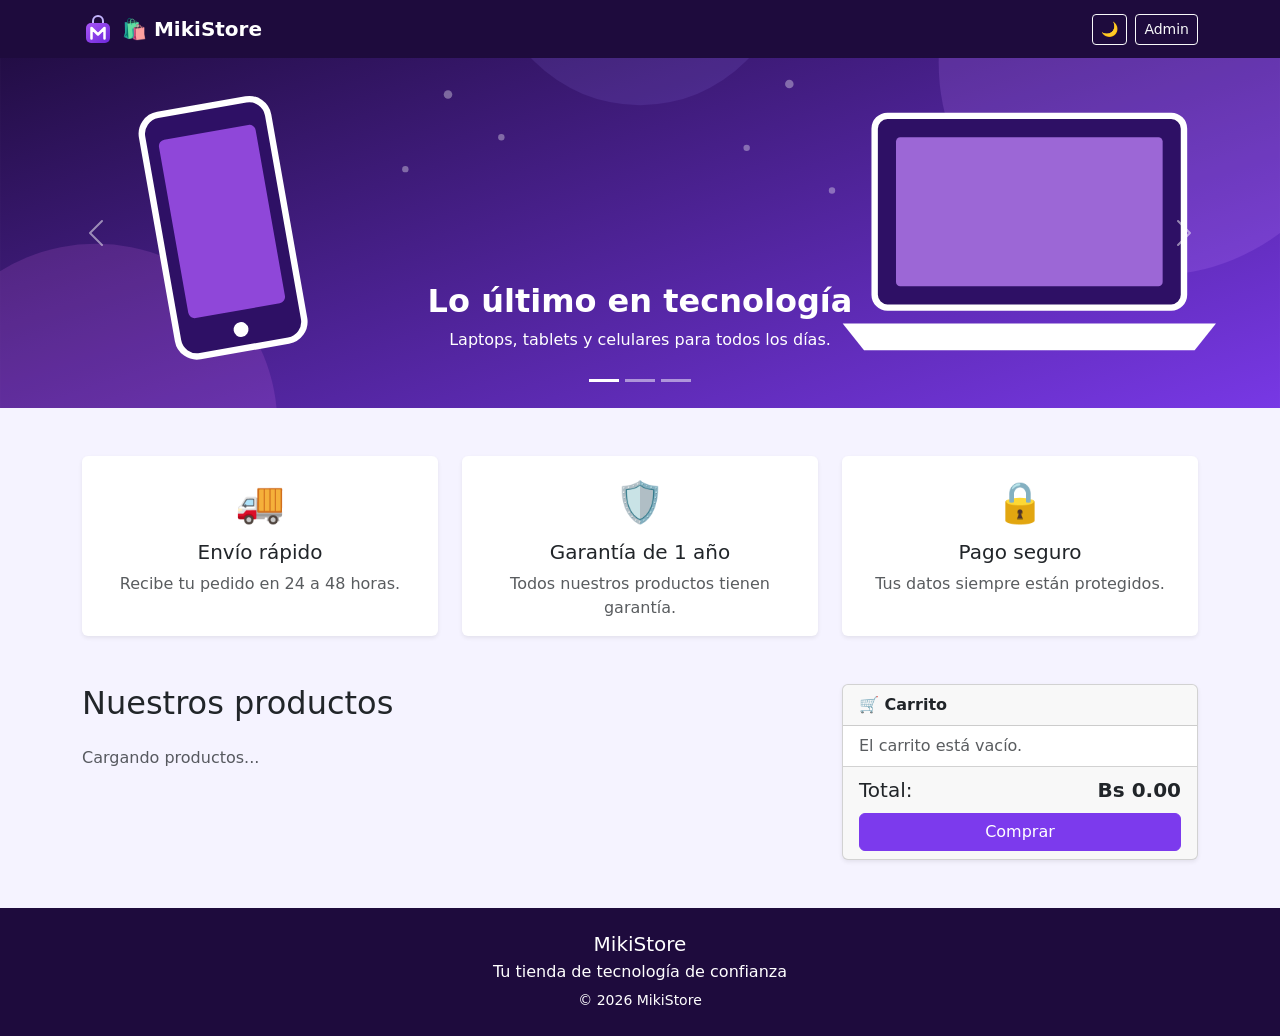
<file: index.html>
<!DOCTYPE html>
<html lang="es" data-bs-theme="light">
<head>
  <meta charset="UTF-8">
  <meta name="viewport" content="width=device-width, initial-scale=1.0">
  <title>MikiStore | Tienda de tecnología</title>
  <link rel="icon" href="img/logo.svg" type="image/svg+xml">
  <link rel="stylesheet" href="https://cdn.jsdelivr.net/npm/bootstrap@5.3.9/dist/css/bootstrap.min.css">
  <link rel="stylesheet" href="css/styles.css">
</head>
<body>

  <nav class="navbar barra" data-bs-theme="dark">
    <div class="container">
      <a class="navbar-brand fw-bold d-flex align-items-center gap-2" href="index.html">
        <img src="img/logo.svg" alt="Logo de MikiStore" width="32" height="32">
        🛍️ MikiStore
      </a>
      <div class="d-flex gap-2">
        <button id="btnTema" class="btn btn-outline-light btn-sm" onclick="cambiarTema()">🌙</button>
        <a href="admin.html" class="btn btn-outline-light btn-sm">Admin</a>
      </div>
    </div>
  </nav>

  <div id="carruselMiki" class="carousel slide" data-bs-ride="carousel">
    <div class="carousel-indicators">
      <button type="button" data-bs-target="#carruselMiki" data-bs-slide-to="0" class="active" aria-current="true" aria-label="Diapositiva 1"></button>
      <button type="button" data-bs-target="#carruselMiki" data-bs-slide-to="1" aria-label="Diapositiva 2"></button>
      <button type="button" data-bs-target="#carruselMiki" data-bs-slide-to="2" aria-label="Diapositiva 3"></button>
    </div>

    <div class="carousel-inner">
      <div class="carousel-item active" data-bs-interval="5000">
        <img src="img/banner1.svg" class="d-block w-100" alt="Laptop y celular">
        <div class="carousel-caption">
          <h2 class="fw-bold">Lo último en tecnología</h2>
          <p>Laptops, tablets y celulares para todos los días.</p>
        </div>
      </div>
      <div class="carousel-item" data-bs-interval="5000">
        <img src="img/banner2.svg" class="d-block w-100" alt="Audífonos, teclado y mouse">
        <div class="carousel-caption">
          <h2 class="fw-bold">Ofertas en audio y accesorios</h2>
          <p>Audífonos, bocinas, teclados y más.</p>
        </div>
      </div>
      <div class="carousel-item" data-bs-interval="5000">
        <img src="img/banner3.svg" class="d-block w-100" alt="Control de videojuegos y libro">
        <div class="carousel-caption">
          <h2 class="fw-bold">Equípate para estudiar y jugar</h2>
          <p>Todo lo que necesitas en un solo lugar.</p>
        </div>
      </div>
    </div>

    <button class="carousel-control-prev" type="button" data-bs-target="#carruselMiki" data-bs-slide="prev">
      <span class="carousel-control-prev-icon" aria-hidden="true"></span>
      <span class="visually-hidden">Anterior</span>
    </button>
    <button class="carousel-control-next" type="button" data-bs-target="#carruselMiki" data-bs-slide="next">
      <span class="carousel-control-next-icon" aria-hidden="true"></span>
      <span class="visually-hidden">Siguiente</span>
    </button>
  </div>

  <main class="container my-5">

    <div class="row g-4 mb-5 text-center">
      <div class="col-md-4">
        <div class="card h-100 border-0 shadow-sm p-3">
          <div class="fs-1">🚚</div>
          <h5 class="mt-2">Envío rápido</h5>
          <p class="text-body-secondary mb-0">Recibe tu pedido en 24 a 48 horas.</p>
        </div>
      </div>
      <div class="col-md-4">
        <div class="card h-100 border-0 shadow-sm p-3">
          <div class="fs-1">🛡️</div>
          <h5 class="mt-2">Garantía de 1 año</h5>
          <p class="text-body-secondary mb-0">Todos nuestros productos tienen garantía.</p>
        </div>
      </div>
      <div class="col-md-4">
        <div class="card h-100 border-0 shadow-sm p-3">
          <div class="fs-1">🔒</div>
          <h5 class="mt-2">Pago seguro</h5>
          <p class="text-body-secondary mb-0">Tus datos siempre están protegidos.</p>
        </div>
      </div>
    </div>

    <div class="row g-4">
      <div class="col-lg-8">
        <h2 class="mb-4">Nuestros productos</h2>
        <div id="listaProductos" class="row row-cols-1 row-cols-sm-2 row-cols-xl-3 g-4">
          <p class="text-body-secondary">Cargando productos...</p>
        </div>
      </div>

      <div class="col-lg-4">
        <div class="card shadow-sm carrito sticky-lg-top">
          <div class="card-header fw-bold">🛒 Carrito</div>
          <ul id="listaCarrito" class="list-group list-group-flush"></ul>
          <div class="card-footer">
            <div class="d-flex justify-content-between fs-5 mb-2">
              <span>Total:</span>
              <strong id="totalCarrito">Bs 0.00</strong>
            </div>
            <button class="btn btn-primary w-100" onclick="comprar()">Comprar</button>
          </div>
        </div>
      </div>
    </div>
  </main>

  <div class="modal fade" id="modalInfo" tabindex="-1" aria-labelledby="infoTitulo" aria-hidden="true">
    <div class="modal-dialog modal-dialog-centered">
      <div class="modal-content">
        <div class="modal-header">
          <h5 class="modal-title" id="infoTitulo">Producto</h5>
          <button type="button" class="btn-close" data-bs-dismiss="modal" aria-label="Cerrar"></button>
        </div>
        <div class="modal-body" id="infoContenido"></div>
      </div>
    </div>
  </div>

  <footer class="pie text-white text-center py-4">
    <h5 class="mb-1">MikiStore</h5>
    <p class="mb-1">Tu tienda de tecnología de confianza</p>
    <small>&copy; <span id="anio"></span> MikiStore</small>
  </footer>

  <script src="https://cdn.jsdelivr.net/npm/bootstrap@5.3.9/dist/js/bootstrap.bundle.min.js"></script>
  <script src="js/tienda.js"></script>
</body>
</html>
</file>
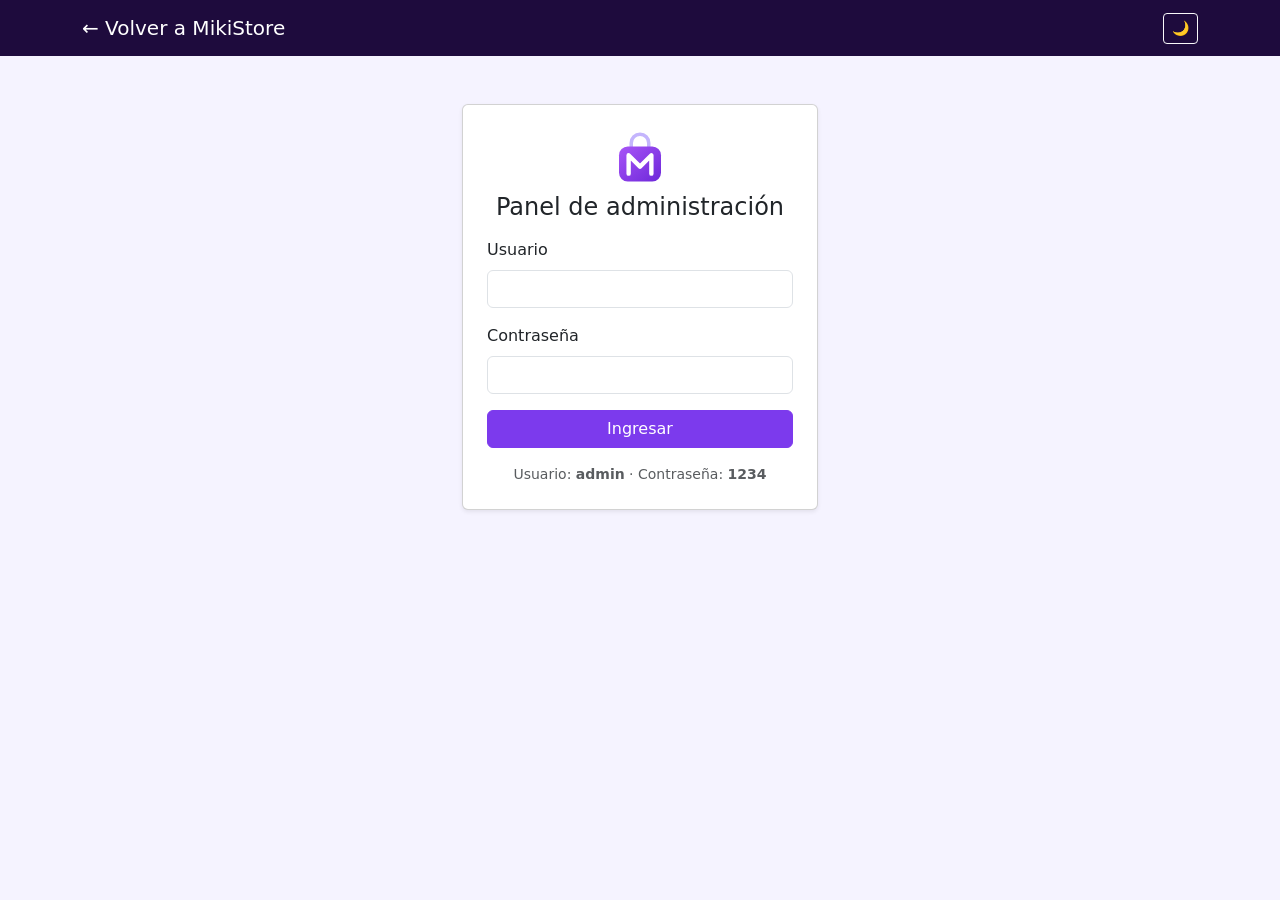
<file: admin.html>
<!DOCTYPE html>
<html lang="es" data-bs-theme="light">
<head>
  <meta charset="UTF-8">
  <meta name="viewport" content="width=device-width, initial-scale=1.0">
  <title>MikiStore | Panel de administración</title>
  <link rel="icon" href="img/logo.svg" type="image/svg+xml">
  <link rel="stylesheet" href="https://cdn.jsdelivr.net/npm/bootstrap@5.3.9/dist/css/bootstrap.min.css">
  <link rel="stylesheet" href="css/styles.css">
</head>
<body>

  <nav class="navbar barra" data-bs-theme="dark">
    <div class="container">
      <a class="navbar-brand" href="index.html">← Volver a MikiStore</a>
      <div class="d-flex gap-2">
        <button id="btnTema" class="btn btn-outline-light btn-sm" onclick="cambiarTema()">🌙</button>
        <button id="btnCerrarSesion" class="btn btn-outline-light btn-sm d-none" onclick="cerrarSesion()">Cerrar sesión</button>
      </div>
    </div>
  </nav>

  <main class="container my-5">

    <section id="seccionLogin" class="row justify-content-center">
      <div class="col-md-6 col-lg-4">
        <div class="card shadow-sm">
          <div class="card-body p-4">
            <div class="text-center mb-3">
              <img src="img/logo.svg" alt="Logo de MikiStore" width="56" height="56">
              <h4 class="mt-2">Panel de administración</h4>
            </div>
            <div class="mb-3">
              <label for="usuario" class="form-label">Usuario</label>
              <input id="usuario" type="text" class="form-control">
            </div>
            <div class="mb-3">
              <label for="clave" class="form-label">Contraseña</label>
              <input id="clave" type="password" class="form-control">
            </div>
            <button class="btn btn-primary w-100" onclick="iniciarSesion()">Ingresar</button>
            <p class="text-center text-body-secondary small mt-3 mb-0">Usuario: <strong>admin</strong> · Contraseña: <strong>1234</strong></p>
          </div>
        </div>
      </div>
    </section>

    <section id="seccionPanel" class="row g-4 d-none">

      <div class="col-lg-4">
        <div class="card shadow-sm">
          <div class="card-body">
            <h4 id="tituloFormulario" class="mb-3">Nuevo producto</h4>
            <input id="id" type="hidden">

            <div class="mb-2">
              <label for="nombre" class="form-label">Nombre</label>
              <input id="nombre" type="text" class="form-control">
            </div>
            <div class="mb-2">
              <label for="descripcion" class="form-label">Descripción</label>
              <textarea id="descripcion" class="form-control" rows="2"></textarea>
            </div>
            <div class="row">
              <div class="col-6 mb-2">
                <label for="precio" class="form-label">Precio (Bs)</label>
                <input id="precio" type="number" class="form-control" min="0" step="0.01">
              </div>
              <div class="col-6 mb-2">
                <label for="stock" class="form-label">Stock</label>
                <input id="stock" type="number" class="form-control" min="0" step="1">
              </div>
            </div>
            <div class="mb-2">
              <label for="categoria" class="form-label">Categoría</label>
              <select id="categoria" class="form-select"></select>
            </div>
            <div class="mb-3">
              <label for="imagen" class="form-label">Imagen (link)</label>
              <input id="imagen" type="url" class="form-control" placeholder="https://...">
            </div>

            <div class="d-flex gap-2">
              <button class="btn btn-primary flex-fill" onclick="guardarProducto()">Guardar</button>
              <button class="btn btn-outline-secondary flex-fill" onclick="limpiarFormulario()">+ Nuevo</button>
            </div>
          </div>
        </div>
      </div>

      <div class="col-lg-8">
        <div class="card shadow-sm">
          <div class="card-body">
            <h4 class="mb-3">Productos</h4>
            <div class="table-responsive">
              <table class="table table-hover align-middle mb-0">
                <thead>
                  <tr>
                    <th>Producto</th>
                    <th>Precio</th>
                    <th>Stock</th>
                    <th class="text-end">Acciones</th>
                  </tr>
                </thead>
                <tbody id="tablaProductos"></tbody>
              </table>
            </div>
          </div>
        </div>
      </div>
    </section>
  </main>

  <div class="modal fade" id="modalVer" tabindex="-1" aria-labelledby="verTitulo" aria-hidden="true">
    <div class="modal-dialog modal-dialog-centered">
      <div class="modal-content">
        <div class="modal-header">
          <h5 class="modal-title" id="verTitulo">Producto</h5>
          <button type="button" class="btn-close" data-bs-dismiss="modal" aria-label="Cerrar"></button>
        </div>
        <div class="modal-body" id="verContenido"></div>
        <div class="modal-footer">
          <button type="button" class="btn btn-outline-secondary" data-bs-dismiss="modal">Cerrar</button>
        </div>
      </div>
    </div>
  </div>

  <script src="https://cdn.jsdelivr.net/npm/bootstrap@5.3.9/dist/js/bootstrap.bundle.min.js"></script>
  <script src="js/admin.js"></script>
</body>
</html>
</file>
<file: css/styles.css>
:root {
  --bs-primary: #7c3aed;
  --bs-primary-rgb: 124, 58, 237;
}

.btn-primary {
  --bs-btn-bg: #7c3aed;
  --bs-btn-border-color: #7c3aed;
  --bs-btn-hover-bg: #6d28d9;
  --bs-btn-hover-border-color: #6d28d9;
  --bs-btn-active-bg: #5b21b6;
  --bs-btn-active-border-color: #5b21b6;
}

.btn-outline-primary {
  --bs-btn-color: #7c3aed;
  --bs-btn-border-color: #7c3aed;
  --bs-btn-hover-bg: #7c3aed;
  --bs-btn-hover-border-color: #7c3aed;
  --bs-btn-active-bg: #6d28d9;
  --bs-btn-active-border-color: #6d28d9;
}

[data-bs-theme="dark"] .btn-outline-primary {
  --bs-btn-color: #c4b5fd;
  --bs-btn-border-color: #a78bfa;
}

body {
  background-color: #f5f3ff;
}

[data-bs-theme="dark"] body {
  background-color: #0f0a1e;
}

[data-bs-theme="dark"] .card {
  --bs-card-bg: #1a1230;
}

.barra,
.pie {
  background-color: #1e0b3d;
}

.carousel-item img {
  height: 350px;
  object-fit: cover;
}

.producto-card {
  transition: transform 0.2s, box-shadow 0.2s;
}

.producto-card:hover {
  transform: translateY(-5px);
  box-shadow: 0 0.5rem 1rem rgba(124, 58, 237, 0.3);
}

.producto-img {
  height: 180px;
  object-fit: contain;
  background-color: #ffffff;
  cursor: pointer;
}

.info-img {
  height: 280px;
  object-fit: contain;
  background-color: #ffffff;
}

.carrito {
  top: 1rem;
}
</file>
